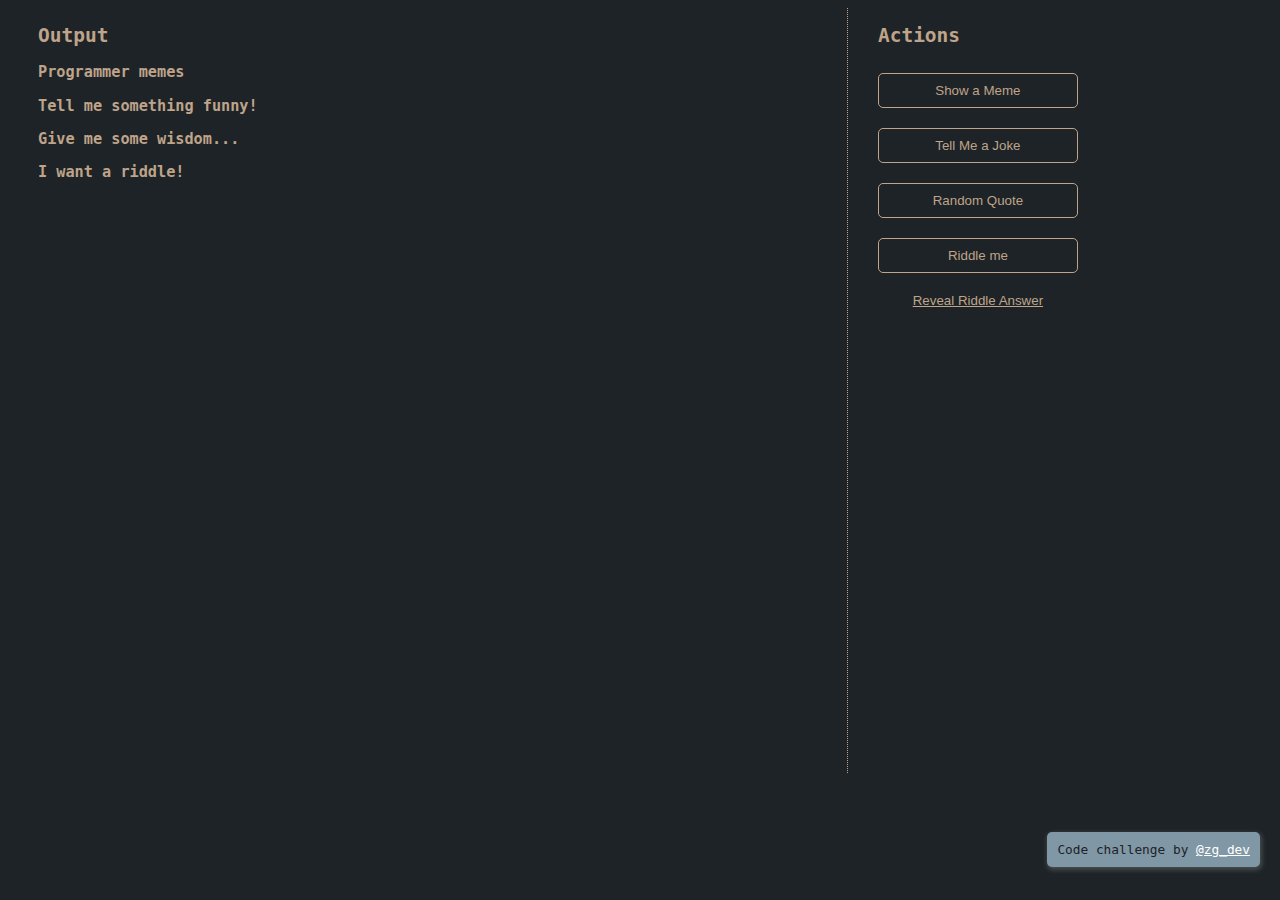
<file: WEB_COURSE/WEEK # 2/index.html>
<!DOCTYPE html>
<html lang="en">
  <head>
    <meta charset="UTF-8" />
    <meta http-equiv="X-UA-Compatible" content="IE=edge" />
    <meta name="viewport" content="width=device-width, initial-scale=1.0" />
    <title>Lesson 7 Challenge Starter</title>
    <link rel="stylesheet" href="./style.css" />
  </head>
  <body>
    <main>
      <section class="content">
        <h2>Output</h2>
        <div>
          <h3>Programmer memes</h3>
          <div class="meme-content"></div>
        </div>
        <div>
          <h3>Tell me something funny!</h3>
          <div class="joke-content"></div>
        </div>
        <div>
          <h3>Give me some wisdom...</h3>
          <div class="quote-content"></div>
        </div>
        <div>
          <h3>I want a riddle!</h3>
          <div class="riddle-content"></div>
        </div>
      </section>
      <section class="sidebar">
        <h2>Actions</h2>
        <button onclick="showMeme()">Show a Meme</button>
        <button onclick="showJoke()">Tell Me a Joke</button>
        <button onclick="showQuote()">Random Quote</button>
        <button onclick="showRiddle()">Riddle me</button>
        <button class="reveal-btn" onclick="revealAnswers()">
          Reveal Riddle Answer
        </button>
        <p class="attribution">
          Code challenge by
          <a href="https://twitter.com/zg_dev" target="_top">@zg_dev</a>
        </p>
      </section>
    </main>
    <script src="./script.js"></script>
  </body>
</html>
</file>
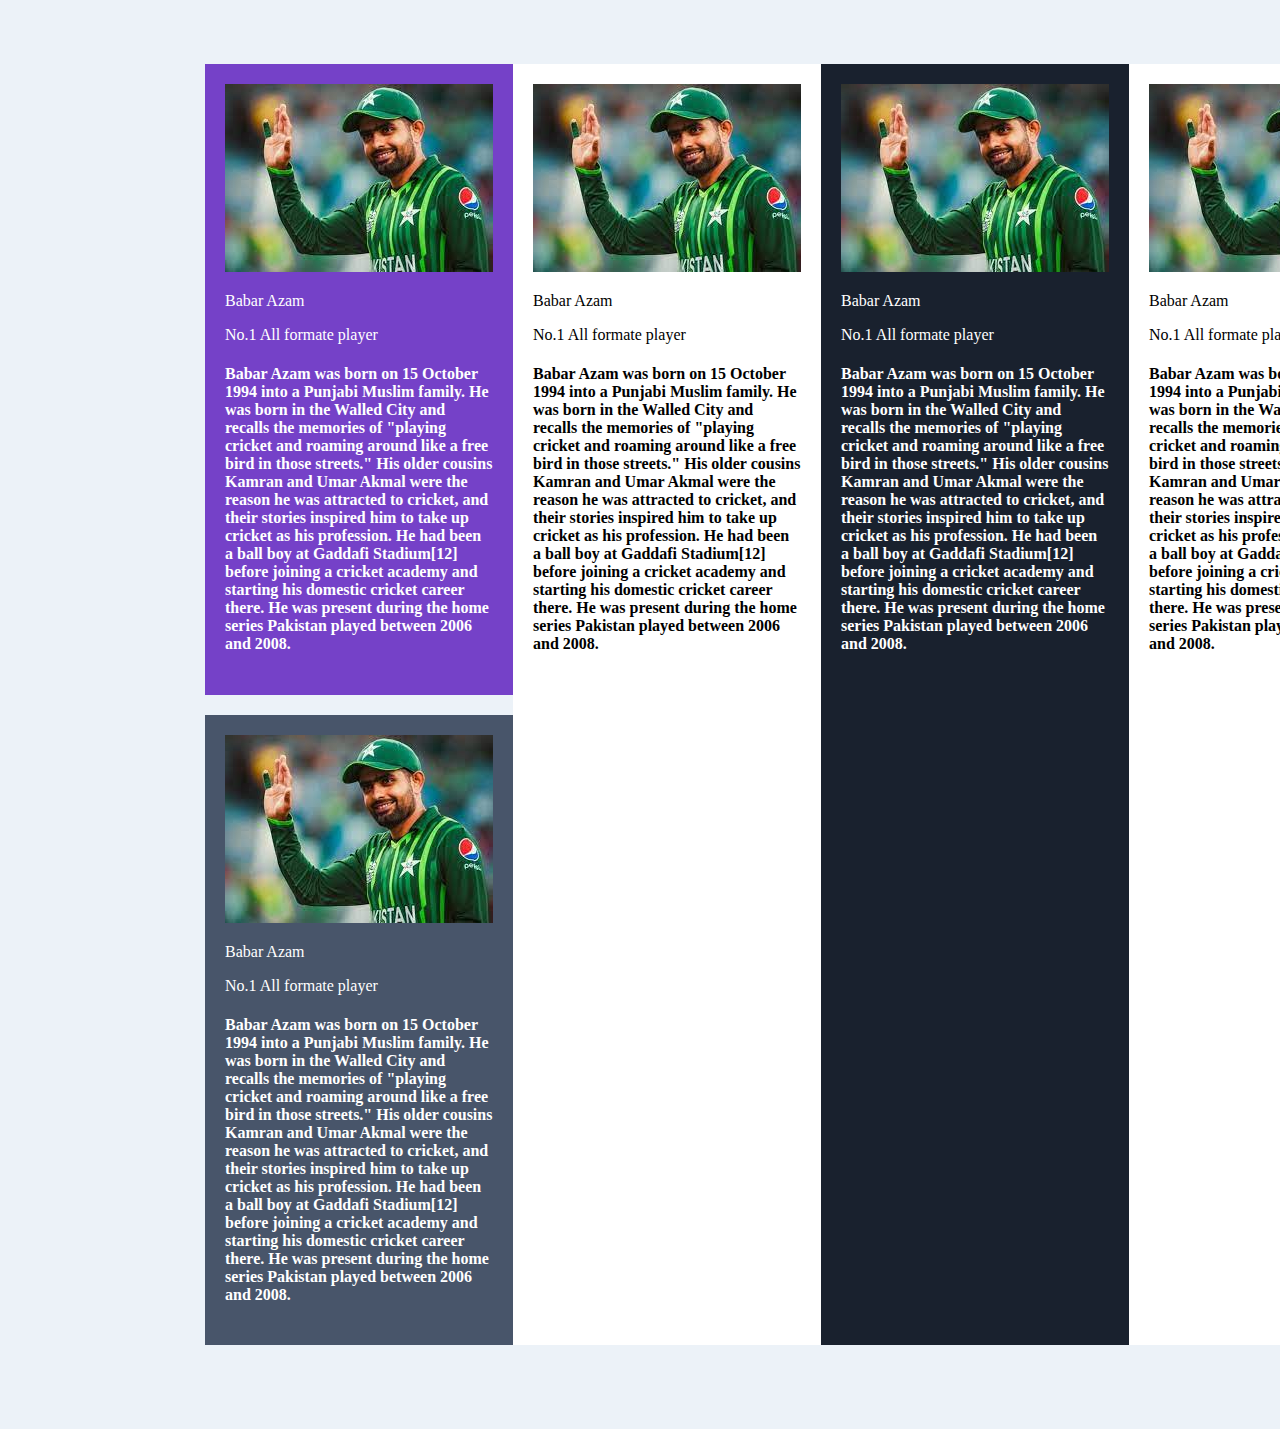
<file: WEB_COURSE/WEEK # 3/index.html>
<!DOCTYPE html>
<html lang="en">
<head>
    <meta charset="UTF-8">
    <meta name="viewport" content="width=device-width, initial-scale=1.0">
    <link rel="stylesheet" href="style.css">
    <title>Testimonial challenge</title>
</head>
<body>

    <div id="testimonial-grid-container">
        <div id="main-left">
        <div id="top"></div>
        <div id="Testimonial-1" class="grid-item">
            <div class="header">
                <div class="header-text">
<img src="[data-uri]" alt="babar Azam">
                </div>
            </div>
            
            <p>Babar Azam</p>
            <p>No.1 All formate player</p>
            <h4>Babar Azam was born on 15 October 1994 into a Punjabi Muslim family. He was born in the Walled City and recalls the memories of "playing cricket and roaming around like a free bird in those streets." His older cousins Kamran and Umar Akmal were the reason he was attracted to cricket, and their stories inspired him to take up cricket as his profession. He had been a ball boy at Gaddafi Stadium[12] before joining a cricket academy and starting his domestic cricket career there. He was present during the home series Pakistan played between 2006 and 2008.</h4>
        </div>
        <div id="Testimonial-2" class="grid-item">
              <img src="[data-uri]" alt="babar Azam">
            <p>Babar Azam</p>
            <p>No.1 All formate player</p>
            <h4>Babar Azam was born on 15 October 1994 into a Punjabi Muslim family. He was born in the Walled City and recalls the memories of "playing cricket and roaming around like a free bird in those streets." His older cousins Kamran and Umar Akmal were the reason he was attracted to cricket, and their stories inspired him to take up cricket as his profession. He had been a ball boy at Gaddafi Stadium[12] before joining a cricket academy and starting his domestic cricket career there. He was present during the home series Pakistan played between 2006 and 2008.</h4>
        </div>
    </div>
<div id="bottom">
    <div id="Testimonial-3" class="grid-item">
          <img src="[data-uri]" alt="babar Azam">
            <p>Babar Azam</p>
            <p>No.1 All formate player</p>
            <h4>Babar Azam was born on 15 October 1994 into a Punjabi Muslim family. He was born in the Walled City and recalls the memories of "playing cricket and roaming around like a free bird in those streets." His older cousins Kamran and Umar Akmal were the reason he was attracted to cricket, and their stories inspired him to take up cricket as his profession. He had been a ball boy at Gaddafi Stadium[12] before joining a cricket academy and starting his domestic cricket career there. He was present during the home series Pakistan played between 2006 and 2008.</h4>
    </div>
    <div id="Testimonial-4" class="grid-item">
           <img src="[data-uri]" alt="babar Azam">
            <p>Babar Azam</p>
            <p>No.1 All formate player</p>
            <h4>Babar Azam was born on 15 October 1994 into a Punjabi Muslim family. He was born in the Walled City and recalls the memories of "playing cricket and roaming around like a free bird in those streets." His older cousins Kamran and Umar Akmal were the reason he was attracted to cricket, and their stories inspired him to take up cricket as his profession. He had been a ball boy at Gaddafi Stadium[12] before joining a cricket academy and starting his domestic cricket career there. He was present during the home series Pakistan played between 2006 and 2008.</h4>
    </div>
</div> 
    
    <div id="Testimonial-5" class="grid-item">
         <img src="[data-uri]" alt="babar Azam">
            <p>Babar Azam</p>
            <p>No.1 All formate player</p>
            <h4>Babar Azam was born on 15 October 1994 into a Punjabi Muslim family. He was born in the Walled City and recalls the memories of "playing cricket and roaming around like a free bird in those streets." His older cousins Kamran and Umar Akmal were the reason he was attracted to cricket, and their stories inspired him to take up cricket as his profession. He had been a ball boy at Gaddafi Stadium[12] before joining a cricket academy and starting his domestic cricket career there. He was present during the home series Pakistan played between 2006 and 2008.</h4>
    </div>
</div>
</body>
</html>
</file>
<file: WEB_COURSE/WEEK # 2/style.css>
body {
    background-color: #1d2326;
    color: #bfa38a;
    font-family: monospace;
  }
  
  main {
    display: flex;
    flex-direction: row;
  }
  
  img {
    border: 1px solid white;
    border-radius: 5px;
    max-width: 350px;
    width: 100%;
  }
  
  p {
    color: #8097a6;
  }
  
  .attribution {
    position: absolute;
    right: 20px;
    bottom: 20px;
    font-size: 0.8rem;
    background-color: #8097a6;
    padding: 10px;
    border-radius: 5px;
    color: #1d2326;
    box-shadow: 1px 2px 5px 1px rgba(255, 255, 255, 0.2);
  }
  
  a {
    color: white;
  }
  
  a:hover {
    opacity: 0.8;
  }
  
  .content {
    width: 65%;
    padding-left: 30px;
    padding-right: 20px;
  }
  
  .content p {
    max-width: 80%;
  }
  
  .sidebar {
    display: flex;
    flex-direction: column;
    width: 30%;
    padding-left: 30px;
    padding-right: 30px;
    border-left: 1px dotted #bfa38a;
    height: 85vh;
  }
  
  button {
    width: 200px;
    max-width: 100%;
    margin-top: 10px;
    margin-bottom: 10px;
    height: 35px;
    border: 1px solid #bfa38a;
    background: transparent;
    color: #bfa38a;
    border-radius: 5px;
  }
  
  button:hover {
    cursor: pointer;
    background-color: rgba(255, 255, 255, 0.1);
  }
  
  .reveal-btn {
    border: none;
    text-decoration: underline;
    margin: 0;
  }
  
  .reveal-btn:hover {
    color: white;
    background-color: transparent;
  }
</file>
<file: WEB_COURSE/WEEK # 3/style.css>
body{
    box-sizing: border-box;
    margin: 0px;
    padding: 0px;
}
body{
    background-color: #ecf2f8;
}
#testimonial-grid-container{
    padding: 5% 3%;
}
#Testimonial-1{
background-color: #7541c8;
  color: #ffffff;
}


#Testimonial-2{
    background-color: #48556a;
    color:#ffffff
}

#Testimonial-3{
    background-color: #ffffff;
}

#Testimonial-4{
    background-color: #19212e;
    color:#ffffff
}

#Testimonial-5{
    background-color: #ffffff;
}

.grid-item{
    margin-bottom: 20px;
    padding: 20px;
}

@media (min-width : 576px){
    #testimonial-grid-container,
    #main-left,
    #top,
    #bottom{
        display : flex;
    }
    #top , #bottom{
     
        flex-basis: 50%;
    }

    #Testimonial-1 ,#Testimonial-4{
     flex-basis: 65%;
    
        }
        
        #Testimonial-2 ,#Testimonial-3{
            flex-basis: 35%;
        }


    #testimonial-grid-container{
        display : flex;
        max-width: 900px;
        margin: 0 auto;
    }
    #Testimonial-5{
        flex-basis: 25%;
    }
    #main-left{
    
        flex-direction: column;
        flex-basis: 75%;
    }
    #main-left .grid-item{
        margin-left: 15px;
    }
  
}
</file>
